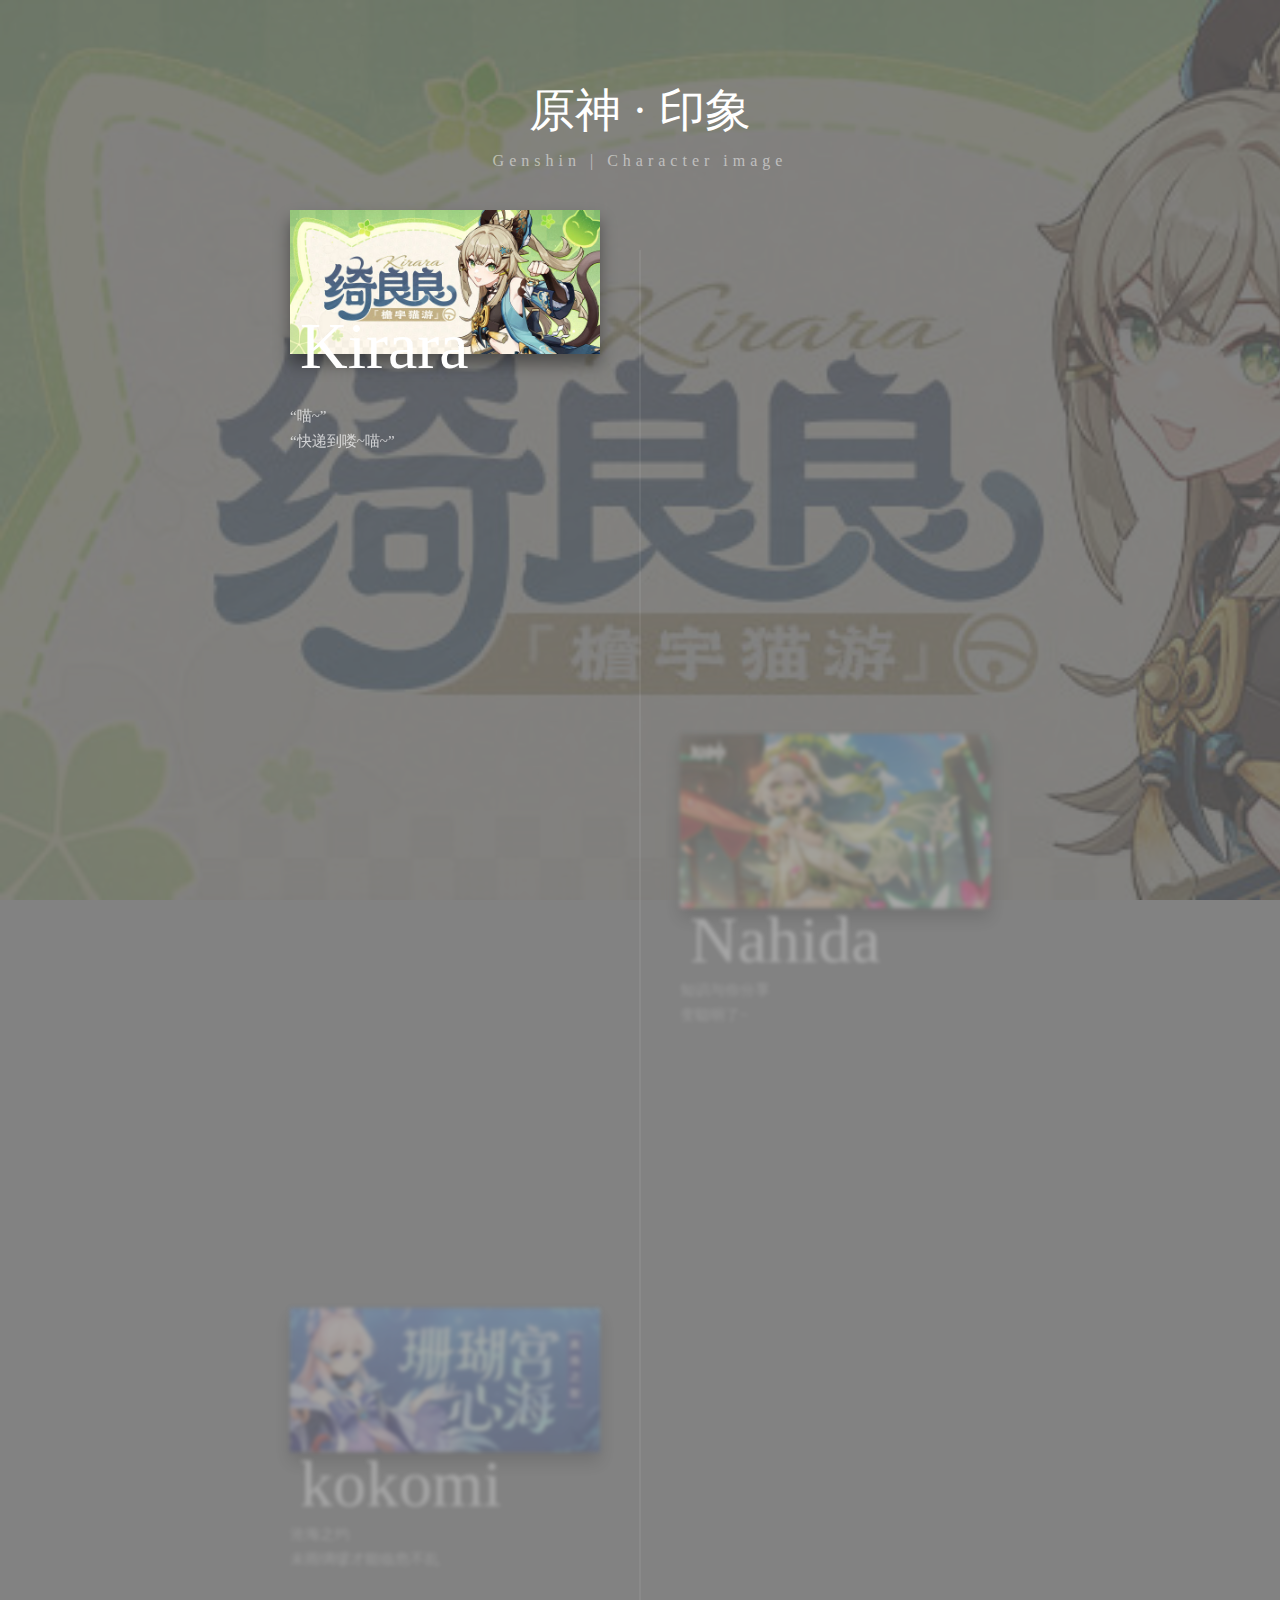
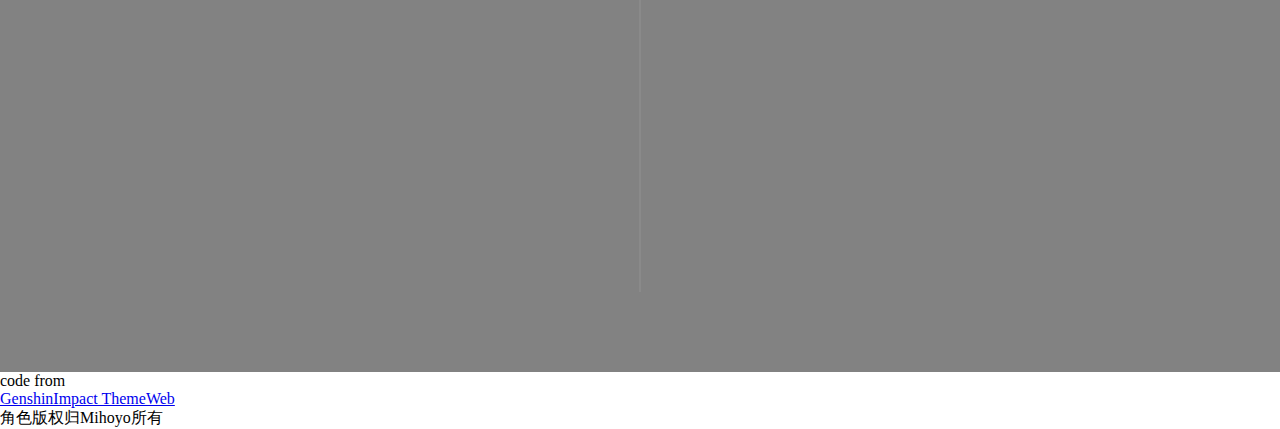
<file: index.html>
<!DOCTYPE html>
<html lang="en">

<head>
    <meta charset="UTF-8">
    <meta http-equiv="X-UA-Compatible" content="IE=edge">
    <meta name="viewport" content="width=device-width, initial-scale=1.0">
    <title>原神主题网站 | Genshin Theme</title>

    <!-- 样式文件 | CSS file -->
    <link rel="stylesheet" href="indexstyle.css" type="text/css" />

    
</head>

<body>


    <!--网站主体-->
    <div class="shell" id="shell">
        <div class="header">
            <h2 class="title">原神 · 印象</h2>
            <h3 class="subtitle">Genshin | Character image</h3>
        </div>
        <div class="timeline">
            <!-- 可莉 -->
            <div class="item" data-text="">
                <div class="content">
                    <a href="./webs/Kirara/index.html" target="_blank"><img src="./img/01.jpg" alt="" class="img"></a>
                    <h2 class="content-title">Kirara</h2>
                    <p class="content-desc">
                        “喵~” <br />
                        “快递到喽~喵~”
                    </p>
                </div>
            </div>

            <!-- 敬请期待 -->
            <div class="item" data-text="">
                <div class="content">
                    <a href="./webs/Nahida/index.html"><img src="./img/02.jpg" alt="" class="img"></a>
                    <h2 class="content-title">Nahida</h2>
                    <p class="content-desc">
                        知识与你分享<br />
                        变聪明了~
                    </p>
                </div>
            </div>

            <!--珊瑚宫心海-->
            <div class="item" data-text="">
                <div class="content">
                    <a href="./webs/Kokomi/index.html" target="_blank"><img src="./img/03.jpg" alt="" class="img"></a>
                    <h2 class="content-title">kokomi</h2>
                    <p class="content-desc">
                        沧海之约 <br />
                        未雨绸缪才能临危不乱
                    </p>
                </div>
            </div>
            




        </div>
    </div>


    <!-- 引入 JS文件 -->
    <script src="https://cdnjs.cloudflare.com/ajax/libs/jquery/3.1.0/jquery.min.js"></script>
    <script src="./indexscript.js" async></script>

</body>



   <footer>
     <p>code from </p>
     <a href="https://gitee.com/KleeGitee/Klee?_from=gitee_search">GenshinImpact ThemeWeb</a>
     <p>角色版权归Mihoyo所有 </p>
    </div>
   </footer>

  </html>
</file>
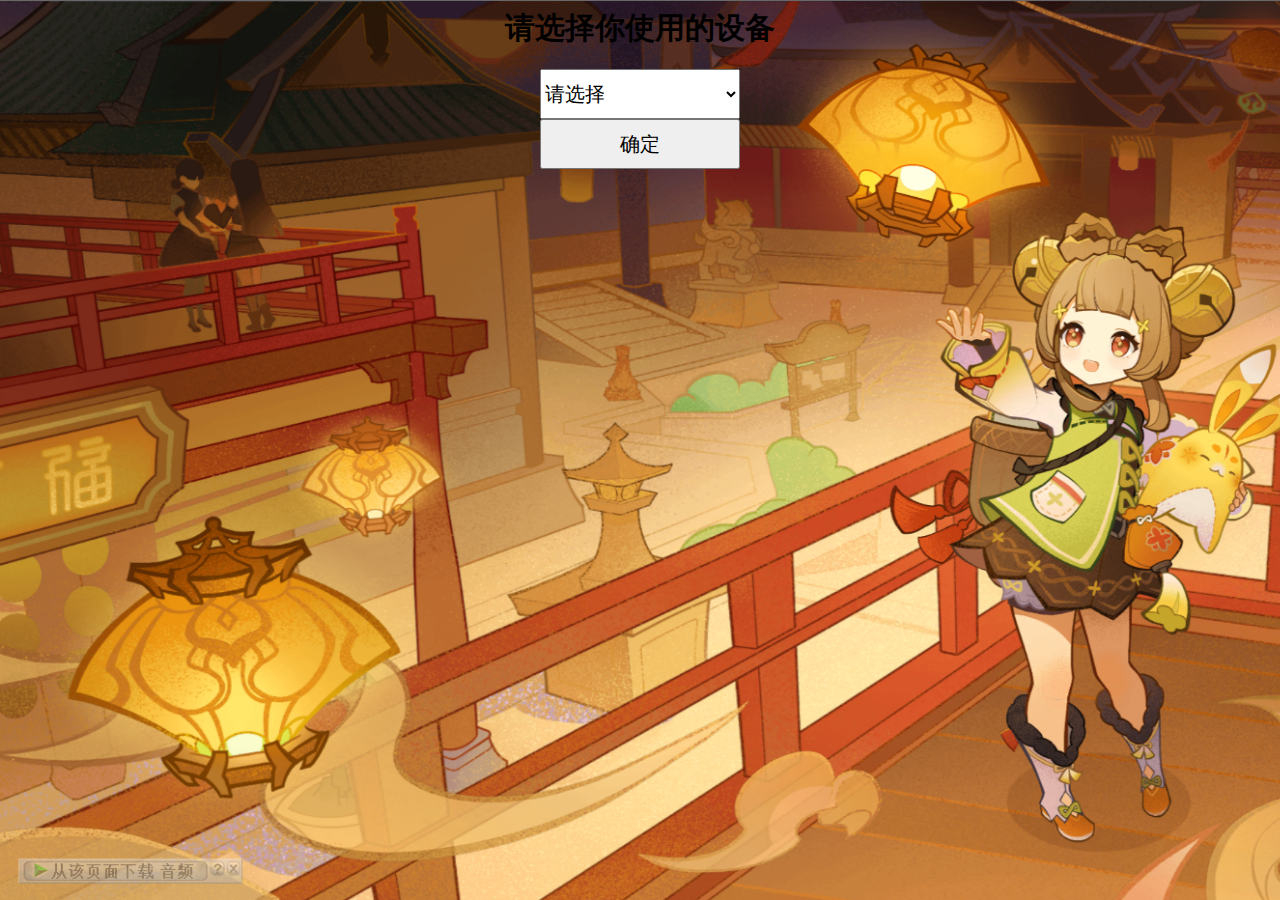
<file: YaoYao/index.html>
<html>
<head>
    <title>中转页面</title>
    <style>
        h1 {
            text-align: center;
            font-size: 30px; /* 设置标题的大小 */
        }
        select, button {
            margin: auto;
            display: block;
            width: 200px;
            height: 50px;
            font-size: 20px;
        }
    </style>
</head>
<body>
    <body style="background-image: url('img/card_cn.jpg'); background-repeat: no-repeat; background-size: cover;"></body>
    <h1>请选择你使用的设备</h1>
    <select onchange="window.location=this.value;">
        <option value="" selected>请选择</option>
        <option value="pc/index.html">PC</option>
        <option value="mobile/index.html">移动端设备</option>
    </select>
    <button onclick="window.location=this.value;">确定</button>
</body>
</html>
</file>
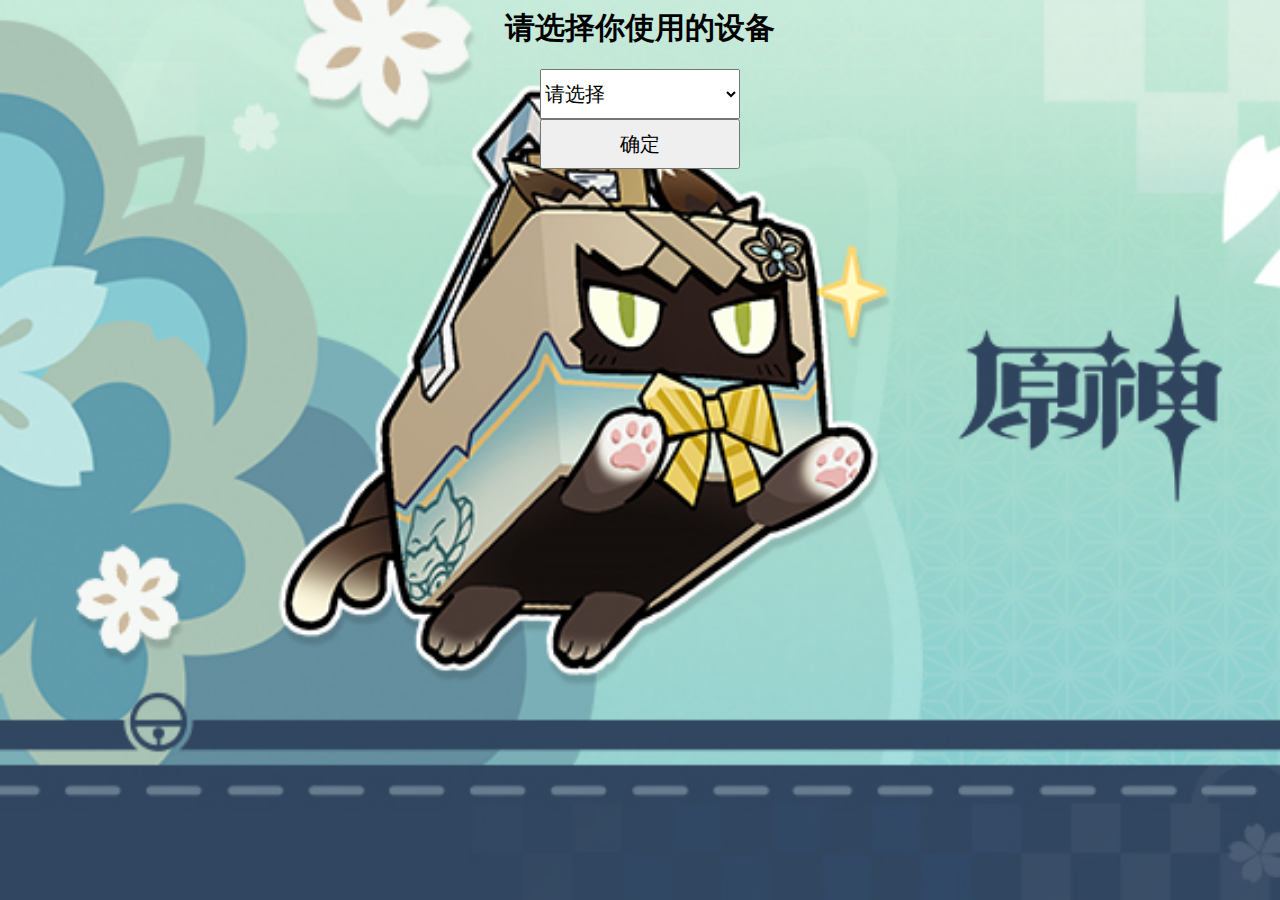
<file: webs/Kirara/index.html>
<html>
<head>
    <title>中转页面</title>
    <style>
        h1 {
            text-align: center;
            font-size: 30px; /* 设置标题的大小 */
        }
        select, button {
            margin: auto;
            display: block;
            width: 200px;
            height: 50px;
            font-size: 20px;
        }
    </style>
</head>
<body>
    <body style="background-image: url('img/card_cn.jpg'); background-repeat: no-repeat; background-size: cover;"></body>
    <h1>请选择你使用的设备</h1>
    <select onchange="window.location=this.value;">
        <option value="" selected>请选择</option>
        <option value="pc/index.html">PC</option>
        <option value="mobile/index.html">移动端设备</option>
    </select>
    <button onclick="window.location=this.value;">确定</button>
</body>
</html>
</file>
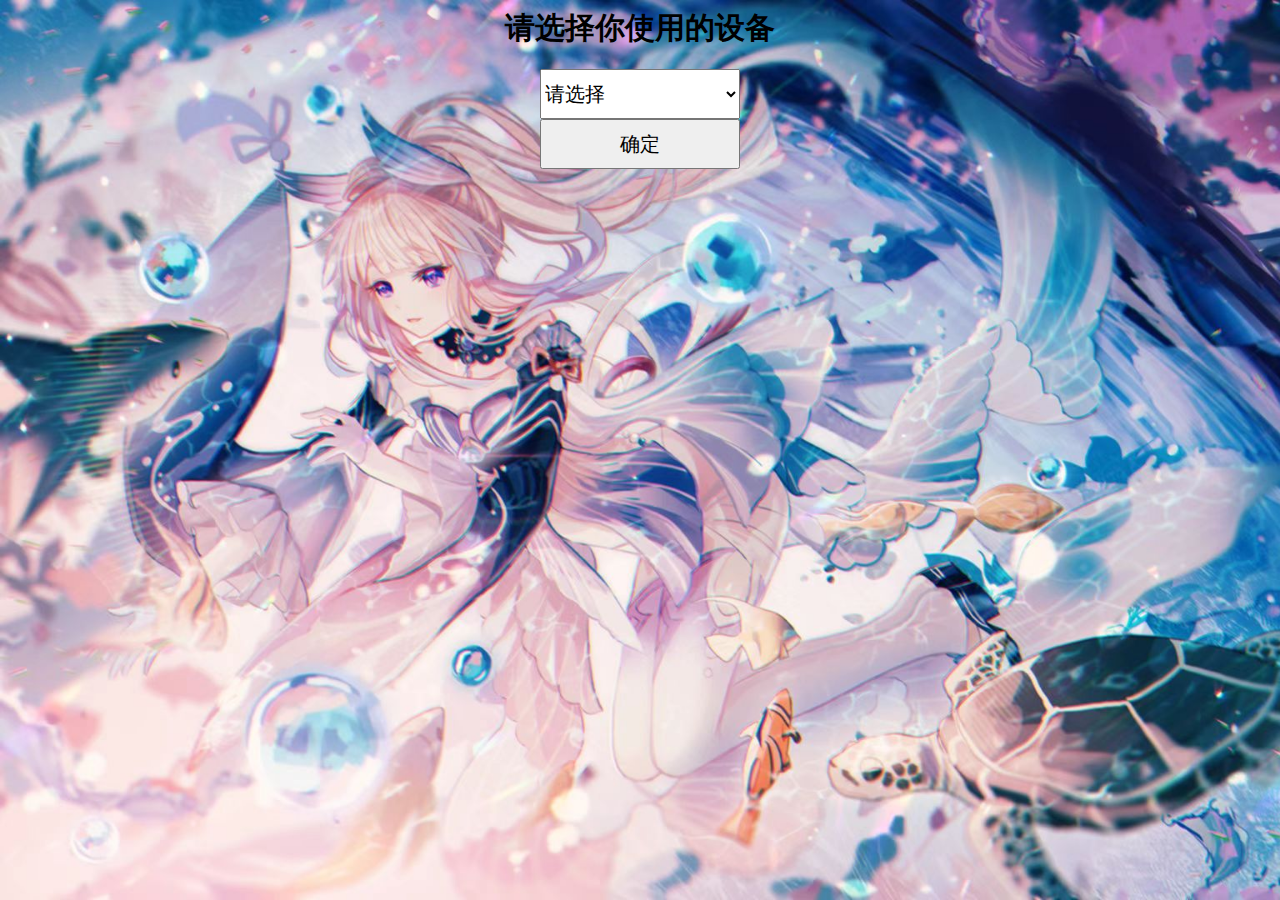
<file: webs/Kokomi/index.html>
<html>
<head>
    <title>中转页面</title>
    <style>
        h1 {
            text-align: center;
            font-size: 30px; /* 设置标题的大小 */
        }
        select, button {
            margin: auto;
            display: block;
            width: 200px;
            height: 50px;
            font-size: 20px;
        }
    </style>
</head>
<body>
    <body style="background-image: url('img/01.jpg'); background-repeat: no-repeat; background-size: cover;"></body>
    <h1>请选择你使用的设备</h1>
    <select onchange="window.location=this.value;">
        <option value="" selected>请选择</option>
        <option value="pc/index.html">PC</option>
        <option value="mobile/index.html">移动端设备</option>
    </select>
    <button onclick="window.location=this.value;">确定</button>
</body>
</html>
</file>
<file: indexstyle.css>
/* ==========================网页主体========================= */

* {
    padding: 0;
    margin: 0;
}

.shell {
    width: 100%;
    position: relative;
    padding: 80px 0;
    transition: 0.3s ease 0s;
    background-attachment: fixed;
    background-size: cover;
}

.shell:before {
    position: absolute;
    left: 0;
    top: 0;
    width: 100%;
    height: 100%;
    background: rgba(99, 99, 99, 0.8);
    content: "";
}

.header {
    width: 100%;
    text-align: center;
    margin-bottom: 80px;
    position: relative;
}

.title {
    color: #fff;
    font-size: 46px;
    font-weight: normal;
    margin: 0;
}

.timeline {
    display: flex;
    margin: 0 auto;
    flex-wrap: wrap;
    flex-direction: column;
    max-width: 700px;
    position: relative;
}

.content-title {
    font-weight: normal;
    font-size: 66px;
    margin: -10px 0 0 0;
    transition: 0.4s;
    padding: 0 10px;
    box-sizing: border-box;
    color: #fff;
}

.content-desc {
    margin: 0;
    font-size: 15px;
    box-sizing: border-box;
    color: rgba(255, 255, 255, 0.7);
    line-height: 25px;
}

.timeline:before {
    position: absolute;
    left: 50%;
    width: 2px;
    height: 100%;
    margin-left: -1px;
    content: "";
    background: rgba(255, 255, 255, 0.07);
}

.item {
    padding: 40px 0;
    opacity: 0.3;
    filter: blur(2px);
    transition: 0.5s;
    box-sizing: border-box;
    width: calc(50% - 40px);
    display: flex;
    position: relative;
    transform: translateY(-80px);
    /* 元素之间的距离 */
    margin-bottom: 200px;
}

/* 伪元素样式 */
.item:before {
    content: attr(data-text);
    letter-spacing: 3px;
    width: 100%;
    position: absolute;
    color: rgba(255, 255, 255, 0.5);
    font-size: 13px;
    border-left: 2px solid rgba(255, 255, 255, 0.5);
    top: 70%;
    margin-top: -5px;
    padding-left: 15px;
    opacity: 0;
    right: calc(-100% - 56px);
    font: 900 20px '';
    letter-spacing: 5px;
}

.item:nth-child(even) {
    align-self: flex-end;
}

/* 改变伪元素的产生位置，对称产生 */
.item:nth-child(even):before {
    right: auto;
    text-align: right;
    left: calc(-100% - 56px);
    padding-left: 0;
    border-left: none;
    border-right: 2px solid rgba(255, 255, 255, 0.5);
    padding-right: 15px;
}

/* 滚动到对应元素的位置 */
.item--active {
    opacity: 1;
    /* transform: translateY(0); */
    filter: blur(0px);
}

/* 激活状态鼠标悬浮变化 */
.item--active:hover {
    width: 360px;
}

/* 图片旁边的伪元素文字 */
.item--active:before {
    top: 70%;
    transition: 0.3s all 0.2s;
    opacity: 1;
}

.item--active .content-title {
    margin: -50px 0 20px 0;
}

.img {
    max-width: 100%;
    box-shadow: 0 10px 15px rgba(0, 0, 0, 0.4);
}

.subtitle {
    color: rgba(255, 255, 255, 0.5);
    font-size: 16px;
    letter-spacing: 5px;
    margin: 10px 0 0 0;
    font-weight: normal;
}

.footer {
    padding: 95px 0;
    text-align: center;
}

.footer a {
    color: #999;
    display: inline-block;
}

@media only screen and (max-width: 767px) {
    .item {
        align-self: baseline !important;
        width: 100%;
        padding: 0 30px 150px 80px;
    }

    .item:before {
        left: 10px !important;
        padding: 0 !important;
        top: 50px;
        text-align: center !important;
        width: 60px;
        border: none !important;
    }

    .item:last-child {
        padding-bottom: 40px;
    }
}

@media only screen and (max-width: 767px) {
    .timeline:before {
        left: 40px;
    }
}









/* ==================日志============ */

/* 功能区大盒子 */
.buttons-container {
    position: fixed;
    top: 20px;
    left: 20px;
    display: flex;
    align-items: center;
    z-index: 8888;
}

/* 更新日志按钮 */
.changelog-button {
    width: 40px;
    height: 40px;
    background-color: rgba(255, 255, 255, 0.5);
    border-radius: 5%;
    display: flex;
    justify-content: center;
    align-items: center;
    cursor: pointer;

}

.changelog-button:hover {
    background-color: #e5e2e2;
}

.changelog-icon {
    width: 24px;
    height: 24px;
    background-image: url("./img/log_icon.png");
    /* 替换为你的更新日志图标的路径 */
    background-size: cover;
}




/* 日志弹窗样式 */
.changelog-modal {
    position: fixed;
    top: 50%;
    left: 50%;
    transform: translate(-50%, -50%);
    width: 60%;
    height: 70%;
    background-color: rgba(8, 8, 8, 0.9);
    /* 淡红色背景 */
    z-index: 9999;
    overflow: auto;
    border-radius: 1%;
}

.changelog-content #logtitle {
    text-align: center;
    font-size: 20px;
    margin-bottom: 30px;
}

.changelog-content #groupdescribe {
    text-align: center;
    font-size: 15px;
    font-weight: 400;
    color: rgb(230, 216, 29)
}

.changelog-content #logtext {
    text-align: left;
    font-size: 15px;
}


.changelog-content {
    /* 粉色背景 */
    color: #ffffff;
    /* 白色文字 */
    padding: 20px;
    border-radius: 10px;
    margin: 20px;
    font-size: 16px;
    line-height: 1.5;
}

.fade-in {
    animation: fade-in 0.5s ease-in-out forwards;
}

.fade-out {
    animation: fade-out 0.5s ease-in-out forwards;
}

@keyframes fade-in {
    from {
        opacity: 0;
    }

    to {
        opacity: 1;
    }
}

@keyframes fade-out {
    from {
        opacity: 1;
    }

    to {
        opacity: 0;
    }
}


@media (max-width: 768px) {
    /* 小屏幕设备的日志弹窗样式 */
    #changelog-modal {
        width: 90%;
        height: 70%;
    }

    .changelog-content #logtitle {
        text-align: center;
        font-size: 15px;
        margin-bottom: 30px;
    }

    .changelog-content #groupdescribe{
        text-align: center;
        font-size: 10px;
        font-weight: 400;
        color: rgb(230, 216, 29)
    }
    
    .changelog-content #logtext {
        text-align: left;
        font-size: 10px;
    }
}
</file>
